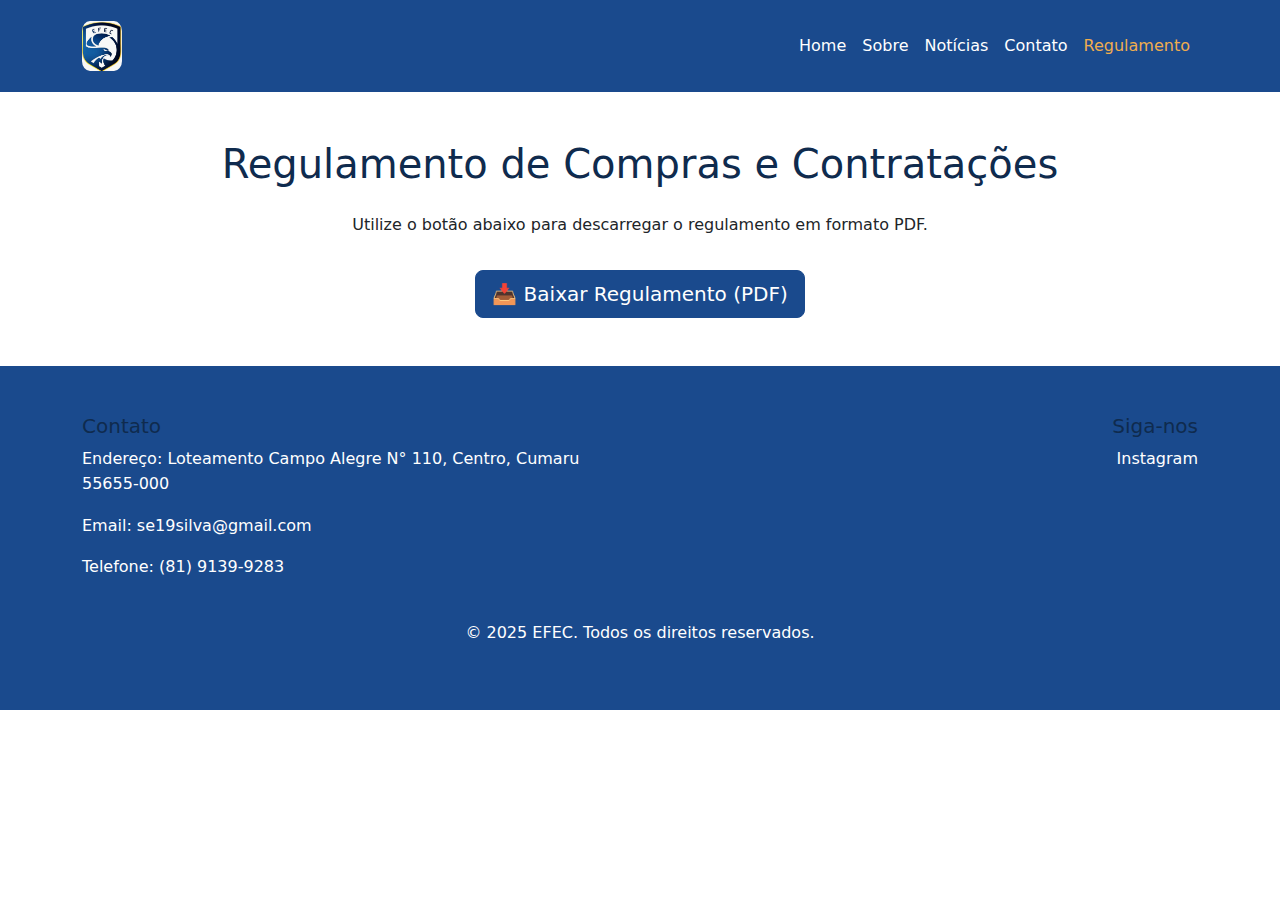
<file: regulamento.html>
<!DOCTYPE html>
<html lang="pt-BR">
<head>
  <meta charset="UTF-8">
  <meta name="viewport" content="width=device-width, initial-scale=1.0">
  <title>Regulamento de Compras - EFEC</title>
  <link href="https://cdn.jsdelivr.net/npm/bootstrap@5.3.3/dist/css/bootstrap.min.css" rel="stylesheet">
  <link rel="stylesheet" href="css/style.css">
</head>
<body>

<header class="navbar navbar-expand-lg navbar-dark bg-dark sticky-top p-3">
    <div class="container">
        <a href="index.html" class="navbar-brand d-flex align-items-center">
            <img src="img/brasao.png" alt="Logo EFEC" style="height: 50px; margin-right: 15px;">
        </a>

        <button class="navbar-toggler" type="button" data-bs-toggle="collapse" data-bs-target="#navbarNav"
            aria-controls="navbarNav" aria-expanded="false" aria-label="Toggle navigation">
            <span class="navbar-toggler-icon"></span>
        </button>

        <div class="collapse navbar-collapse" id="navbarNav">
            <ul class="navbar-nav ms-auto">
                <li class="nav-item"><a href="index.html" class="nav-link px-2 text-white">Home</a></li>
                <li class="nav-item"><a href="index.html#sobre" class="nav-link px-2 text-white">Sobre</a></li>
                <li class="nav-item"><a href="index.html#noticias" class="nav-link px-2 text-white">Notícias</a></li>
                <li class="nav-item"><a href="index.html#contato" class="nav-link px-2 text-white">Contato</a></li>
                <li class="nav-item"><a href="regulamento.html" class="nav-link px-2 text-secondary">Regulamento</a></li>
            </ul>
        </div>
    </div>
</header>

<main class="container py-5 text-center">
  <h1 class="mb-4">Regulamento de Compras e Contratações</h1>
  <p>Utilize o botão abaixo para descarregar o regulamento em formato PDF.</p>
  <a href="https://github.com/Diego-Borba/INSTITUCIONAL/raw/main/Regulamento_de_Compras_e_Contratacao_de_Servicos_EFEC.pdf"
     class="btn btn-primary btn-lg mt-3" download>
    📥 Baixar Regulamento (PDF)
  </a>
</main>

<footer id="contato" class="py-5 bg-dark text-white">
    <div class="container">
        <div class="row">
            <div class="col-md-6">
                <h5>Contato</h5>
                <p>Endereço: Loteamento Campo Alegre N° 110, Centro, Cumaru 55655-000</p>
                <p>Email: se19silva@gmail.com</p>
                <p>Telefone: (81) 9139-9283</p>
            </div>
            <div class="col-md-6 text-md-end">
                <h5>Siga-nos</h5>
                <a href="https://www.instagram.com/efec.of?igsh=d2NjbTBpN253MWI3" target="_blank">Instagram</a>
            </div>
        </div>
        <p class="text-center mt-4">&copy; 2025 EFEC. Todos os direitos reservados.</p>
    </div>
</footer>

<script src="https://cdn.jsdelivr.net/npm/bootstrap@5.3.3/dist/js/bootstrap.bundle.min.js"></script>
</body>
</html>
</file>
<file: css/style.css>
:root {
  --azul-principal: rgb(26, 74, 141);
  --amarelo-destaque: rgb(240, 173, 78);
  --azul-escuro: rgb(15, 43, 78);
  --texto-claro: rgb(255, 255, 255);
  --fundo-claro: rgb(248, 249, 250);
}

body {
    line-height: 1.6;
}

.bg-dark {
    background-color: var(--azul-principal) !important;
}

h1, h2, h3, h4, h5, h6 {
    color: var(--azul-escuro);
}

.btn-primary {
    background-color: var(--azul-principal);
    border-color: var(--azul-principal);
}

.btn-primary:hover {
    opacity: 0.9;
}

.btn-warning {
    background-color: var(--amarelo-destaque);
    border-color: var(--amarelo-destaque);
    color: var(--azul-escuro) !important;
}

.btn-warning:hover {
    opacity: 0.9;
}

footer a {
    color: var(--texto-claro) !important;
    text-decoration: none;
}

footer a:hover {
    text-decoration: underline;
}

.navbar-nav .nav-link, .nav-link {
    color: var(--texto-claro);
}

.nav-link.text-secondary {
    color: var(--amarelo-destaque) !important;
}

.navbar-toggler {
    border-color: rgba(255, 255, 255, 0.1);
}

.navbar-toggler-icon {
    background-image: url("data:image/svg+xml,%3csvg xmlns='http://www.w3.org/2000/svg' viewBox='0 0 30 30'%3e%3cpath stroke='rgba%28255, 255, 255, 0.55%29' stroke-linecap='round' stroke-miterlimit='10' stroke-width='2' d='M4 7h22M4 15h22M4 23h22'/%3e%3c/svg%3e");
}

header img {
    height: 40px;
    width: 40px;
    object-fit: cover;
    border-radius: 20%;
    transition: transform 0.3s ease;
}

header img:hover {
    transform: scale(1.05);
}

.nav-link:hover {
    background-color: rgba(255, 255, 255, 0.1);
    transition: background-color 0.3s ease;
}

.regulamento-formatado {
    background-color: #fff;
    padding: 40px;
    border-radius: 5px;
    box-shadow: 0 2px 10px rgba(0,0,0,0.1);
}

.regulamento-formatado h1 {
    font-size: 1.8rem;
    font-weight: bold;
    color: var(--azul-escuro);
    margin-bottom: 30px;
    border-bottom: 2px solid var(--azul-principal);
    padding-bottom: 15px;
}

.regulamento-formatado h2 {
    font-size: 1.5rem;
    color: var(--azul-principal);
    margin-top: 40px;
    margin-bottom: 20px;
}

.regulamento-formatado p, .regulamento-formatado li {
    text-align: justify;
    margin-bottom: 15px;
}

.regulamento-formatado ul {
    list-style-position: inside;
    padding-left: 0;
}

.regulamento-formatado .assinatura {
    margin-top: 60px;
    text-align: center;
}

#home-hero {
  background-image:
    linear-gradient(rgba(26, 74, 141, 0.7), rgba(15, 43, 78, 0.8)),
    url('../img/banner.jpg');
  background-size: cover;
  background-position: center top;
  padding-left: 0;
  padding-right: 0;
  max-width: 100%;
}

#home-hero h1 {
  color: var(--texto-claro);
  font-weight: 600 !important;
}

#home-hero .lead {
  color: rgba(255, 255, 255, 0.9);
}

.news-image {
    height: 220px;
    object-fit: cover;
    cursor: pointer;
}

#newsCarousel .carousel-control-prev,
#newsCarousel .carousel-control-next {
    width: auto;
    transform: translateY(-20px);
}

#newsCarousel .carousel-control-prev {
    left: -50px;
}

#newsCarousel .carousel-control-next {
    right: -50px;
}

#newsCarousel .carousel-control-prev-icon,
#newsCarousel .carousel-control-next-icon {
    background-color: var(--azul-escuro);
    border-radius: 50%;
    padding: 1.2rem;
    background-size: 50%;
}

#modalImage {
    max-height: 90vh;
    border-radius: 5px;
}

@media (max-width: 991px) {
    .navbar-collapse {
        text-align: center;
        margin-top: 10px;
    }
    #newsCarousel .carousel-control-prev {
        left: -30px;
    }
    #newsCarousel .carousel-control-next {
        right: -30px;
    }
}

@media (max-width: 767px) {
    #home-hero h1 {
        font-size: 2rem;
    }
    #sobre .col-md-6, #anuncio-fomento .col-md-6 {
        text-align: center;
    }
    #anuncio-fomento .display-6 {
        font-size: 1.8rem;
    }
    #newsCarousel .carousel-control-prev,
    #newsCarousel .carousel-control-next {
        display: none;
    }
    footer .col-md-6 {
        text-align: center !important;
        margin-bottom: 20px;
    }
    footer .text-md-end {
        text-align: center !important;
    }
}
</file>
